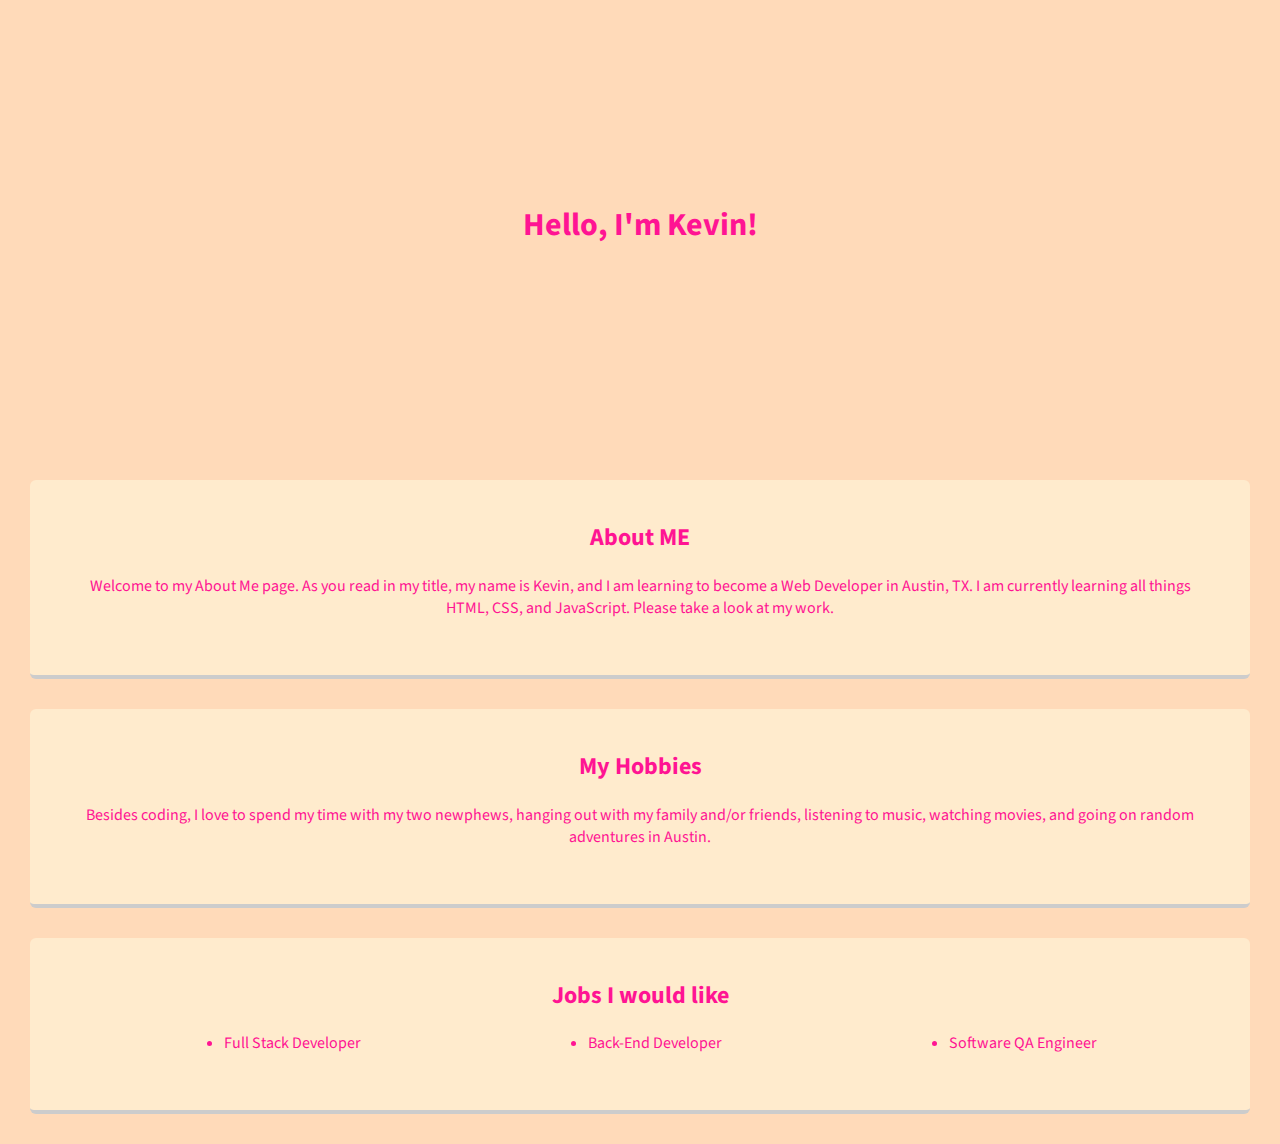
<file: aboutPage.html>
<html lang="en">
<head>
  <meta charset="UTF-8">
  <meta name="viewport" content="width=device-width, initial-scale=1.0">
  <title>About Me</title>
  <link rel="stylesheet" href="./aboutStyles.css">
  <link href="https://fonts.googleapis.com/css2?family=Raleway&family=Source+Sans+Pro:wght@600&display=swap" rel="stylesheet">
</head>
<body>
  <div class="main-header">
    <h1>Hello, I'm Kevin!</h1>
  </div>
  <div class="aboutme">
    <h2>About ME</h2>
    <p>Welcome to my About Me page. As you read in my title, my name is Kevin, and I am learning to become a Web Developer in Austin, TX. I am currently learning all things HTML, CSS, and JavaScript. Please take a look at my work.</p>
  </div>
  <div class="my-hobbies">
    <h2>My Hobbies</h2>
    <p>Besides coding, I love to spend my time with my two newphews, hanging out with my family and/or friends, listening to music, watching movies, and going on random adventures in Austin.</p>
  </div>
  <div class="jobs">
    <h2>Jobs I would like</h2>
    <ul>
      <li>Full Stack Developer</li>
      <li>Back-End Developer</li>
      <li>Software QA Engineer</li>
    </ul>
  </div>
</body>
</html>
</file>
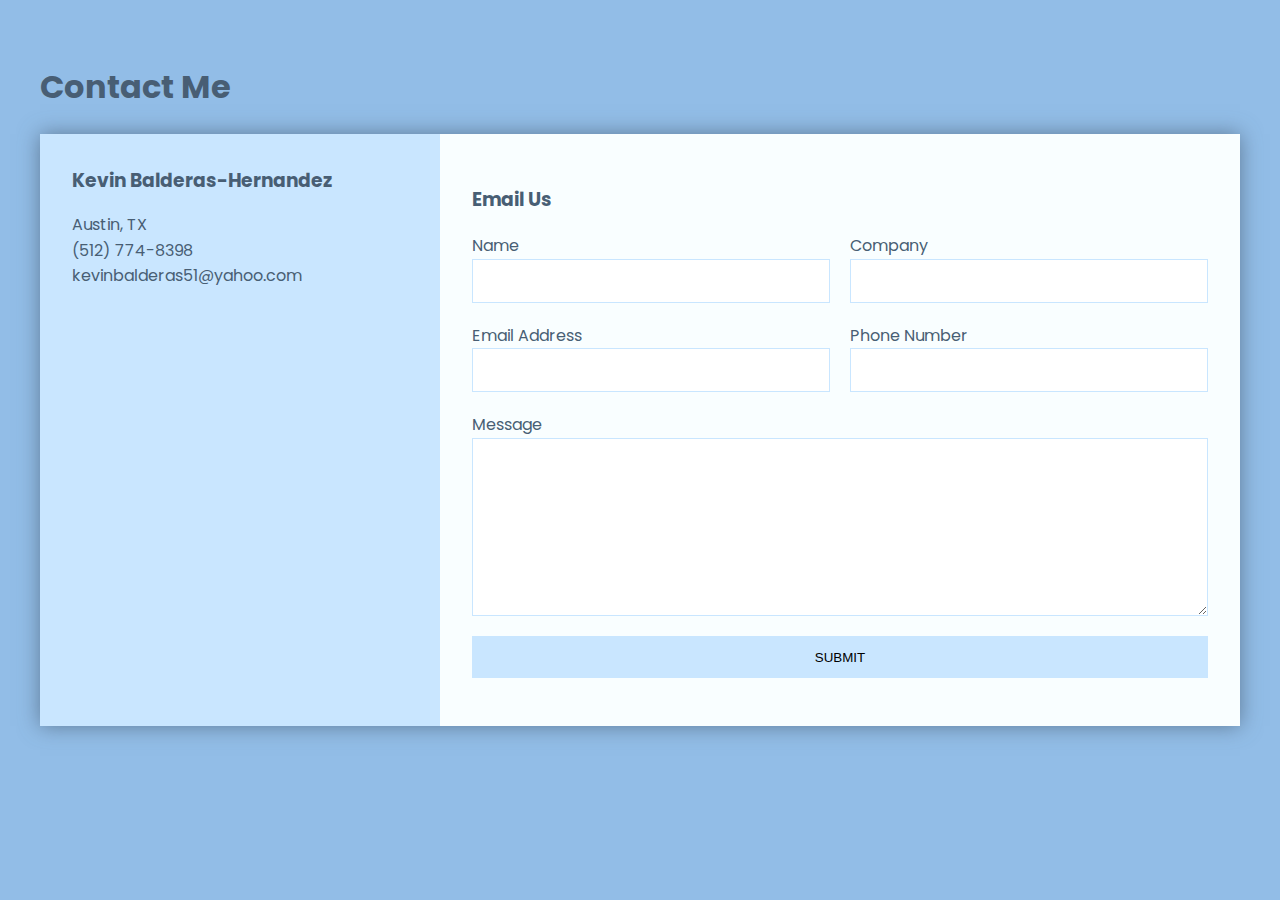
<file: contactPage.html>
<html lang="en">
<head>
  <meta charset="UTF-8">
  <meta name="viewport" content="width=device-width, initial-scale=1.0">
  <title>Contact Me</title>
  <link rel="stylesheet" href="./contactStyles.css">
  <link href="https://fonts.googleapis.com/css2?family=Open+Sans&family=Poppins&display=swap" rel="stylesheet">
</head>
<body>
  <div class="container">
    <h1 class="title">Contact Me</h1>
    <div class="wrapper">
      <div class="personal-info">
        <h3>Kevin Balderas-Hernandez</h3>
        <ul>
          <li>Austin, TX</li>
          <li>(512) 774-8398</li>
          <li>kevinbalderas51@yahoo.com</li>
        </ul>
      </div>
      <div class="contact">
        <h3>Email Us</h3>
        <form action="">
          <p>
            <label for="">Name</label>
            <input type="text" name="name">
          </p>
          <p>
            <label for="">Company</label>
            <input type="text" name="company">
          </p>
          <p>
            <label for="">Email Address</label>
            <input type="text" name="email">
          </p>
          <p>
            <label for="">Phone Number</label>
            <input type="text" name="phone">
          </p>
          <p class="full">
            <label for="">Message</label>
            <textarea name="message" id="" cols="30" rows="10"></textarea>
          </p>
          <p class="full">
            <button>Submit</button>
          </p>
        </form>
      </div>
    </div>
  </div>
</body>
</html>
</file>
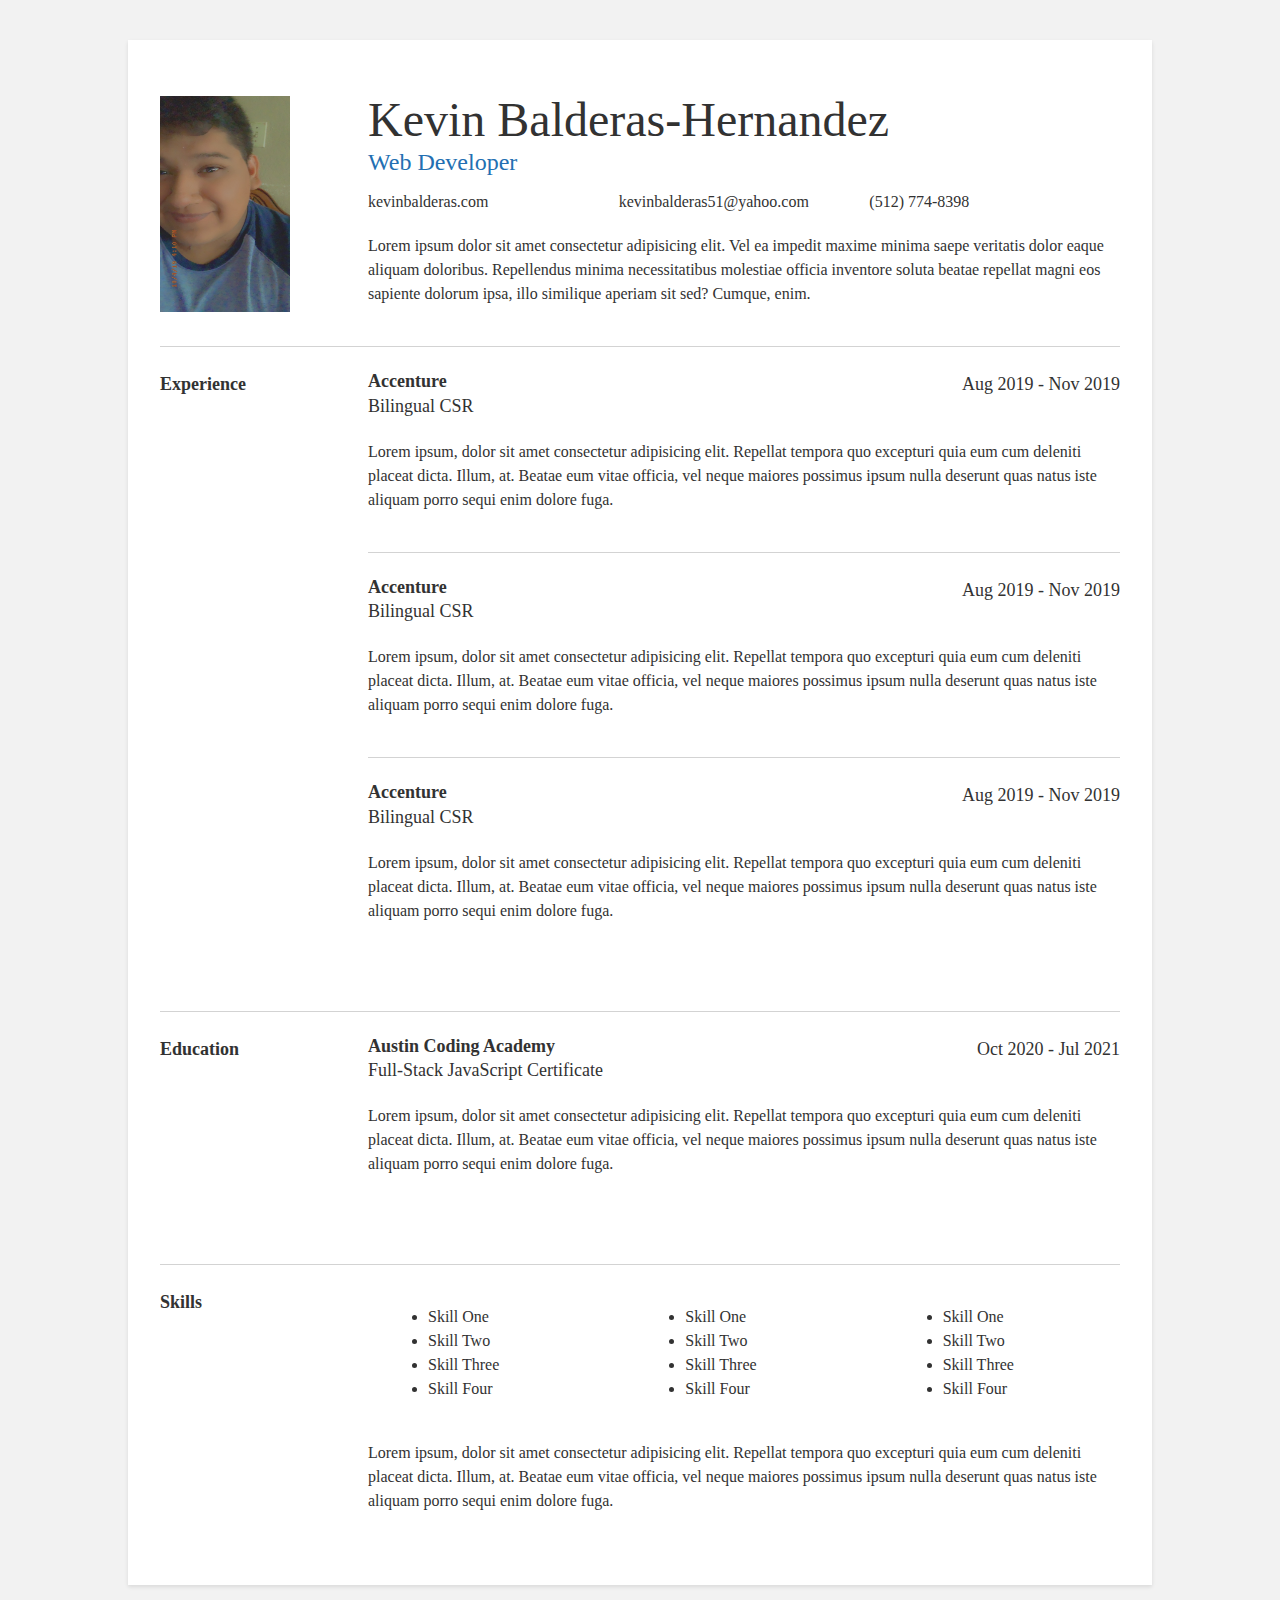
<file: resume.html>
<html lang="en">
<head>
  <meta charset="UTF-8">
  <meta name="viewport" content="width=device-width, initial-scale=1.0">
  <title>Resume</title>
  <link rel="stylesheet" href="./resume-styles.css">
</head>
<body>
  <div class="container">
    <section>
      <div>
        <div><img src="./images/profilepic.jpg" alt="kevin balderas" class="avatar"></div>
      </div>
      <div>
        <div class="my-name">Kevin Balderas-Hernandez</div>
        <div class="my-title">Web Developer</div>
        <div class="links">
          <div class="link-item">
            <a href="https://kevinbh313.github.io/ACA_web101_kevin_balderas/" target="_blank">kevinbalderas.com</a>
          </div>
          <div class="link-item">
            <a href="mailto:kevinbalderas51@yahoo.com">kevinbalderas51@yahoo.com</a>
          </div>
          <div class="link-item">             
            <a href="tel:(512) 774-8398">(512) 774-8398</a>
          </div>
      </div>

          <p>Lorem ipsum dolor sit amet consectetur adipisicing elit. Vel ea impedit maxime minima saepe veritatis dolor eaque aliquam doloribus. Repellendus minima necessitatibus molestiae officia inventore soluta beatae repellat magni eos sapiente dolorum ipsa, illo similique aperiam sit sed? Cumque, enim.</p>
        </div>
    </section>

    <section>
      <div class="section-title">Experience</div>
      <div>
        <div class="job">
          <div class="job-title-container">
            <div>
              <div class="job-company">Accenture</div>
              <div class="job-title">Bilingual CSR</div>
            </div>
            <div>
              Aug 2019 - Nov 2019
            </div>
          </div>
          <p>Lorem ipsum, dolor sit amet consectetur adipisicing elit. Repellat tempora quo excepturi quia eum cum deleniti placeat dicta. Illum, at. Beatae eum vitae officia, vel neque maiores possimus ipsum nulla deserunt quas natus iste aliquam porro sequi enim dolore fuga.</p>
        </div>
        <div class="job">
          <div class="job-title-container">
            <div>
              <div class="job-company">Accenture</div>
              <div class="job-title">Bilingual CSR</div>
            </div>
            <div>
              Aug 2019 - Nov 2019
            </div>
          </div>
          <p>Lorem ipsum, dolor sit amet consectetur adipisicing elit. Repellat tempora quo excepturi quia eum cum deleniti placeat dicta. Illum, at. Beatae eum vitae officia, vel neque maiores possimus ipsum nulla deserunt quas natus iste aliquam porro sequi enim dolore fuga.</p>
        </div>
        <div class="job">
          <div class="job-title-container">
            <div>
              <div class="job-company">Accenture</div>
              <div class="job-title">Bilingual CSR</div>
            </div>
            <div>
              Aug 2019 - Nov 2019
            </div>
          </div>
          <p>Lorem ipsum, dolor sit amet consectetur adipisicing elit. Repellat tempora quo excepturi quia eum cum deleniti placeat dicta. Illum, at. Beatae eum vitae officia, vel neque maiores possimus ipsum nulla deserunt quas natus iste aliquam porro sequi enim dolore fuga.</p>
        </div>
      </div>
    </section>

    <section>
      <div class="section-title">Education</div>
      <div>
        <div class="job">
          <div class="job-title-container">
            <div>
              <div class="job-company">Austin Coding Academy</div>
              <div class="job-title">Full-Stack JavaScript Certificate</div>
            </div>
            <div>
              Oct 2020 - Jul 2021
            </div>
          </div>
          <p>Lorem ipsum, dolor sit amet consectetur adipisicing elit. Repellat tempora quo excepturi quia eum cum deleniti placeat dicta. Illum, at. Beatae eum vitae officia, vel neque maiores possimus ipsum nulla deserunt quas natus iste aliquam porro sequi enim dolore fuga.</p>
        </div>
    </section>

      <section>
        <div class="section-title">Skills</div>
        <div>
          <div class="skills-container">
            <ul>
              <li>Skill One</li>
              <li>Skill Two</li>
              <li>Skill Three</li>
              <li>Skill Four</li>
            </ul>

            <ul>
              <li>Skill One</li>
              <li>Skill Two</li>
              <li>Skill Three</li>
              <li>Skill Four</li>
            </ul>

            <ul>
              <li>Skill One</li>
              <li>Skill Two</li>
              <li>Skill Three</li>
              <li>Skill Four</li>
            </ul>
          </div>
          <p>Lorem ipsum, dolor sit amet consectetur adipisicing elit. Repellat tempora quo excepturi quia eum cum deleniti placeat dicta. Illum, at. Beatae eum vitae officia, vel neque maiores possimus ipsum nulla deserunt quas natus iste aliquam porro sequi enim dolore fuga.</p>
        </div>
      </section>
  </div>
</body>
</html>
</file>
<file: aboutStyles.css>
body {
  margin: 0;
  font-family: 'Raleway', sans-serif;
  font-family: 'Source Sans Pro', sans-serif;
  background-color: peachpuff;
  color: deeppink;
}

h2 {
  display: flex;
  justify-content: center;
}

p {
  text-align: center;
}

.main-header {
  display: flex;
  justify-content: center;
  align-items: center;
  height: 50%;
}

ul {
  display: flex;
  justify-content: space-around;
}

.aboutme, .my-hobbies, .jobs {
  margin: 30px;
  padding: 20px 40px 40px;
  background: blanchedalmond;
  border-bottom: 4px solid #ccc;
  border-radius: 6px;
  transition: all .5s;
}
 
.jobs:hover, .my-hobbies:hover, .aboutme:hover {
  box-shadow: 0 0 20px 0 rgba(72, 94, 116, 0.7);
  }

  @media (max-width:677px) {
    ul {
      flex-direction: column;
    }
  }
</file>
<file: contactStyles.css>
* {
  box-sizing: border-box;
}

body {
  font-family: 'Open Sans', sans-serif;
  font-family: 'Poppins', sans-serif;
  background: #92bde7;
  color: #485e74;
  line-height: 1.6;
  padding: 1em;
}

.container {
  min-width: 1170px;
  margin-left: auto;
  margin-right: auto;
  padding: 1em;
}

ul {
  list-style: none;
  padding: 0;
}

.title {
  text-align: center;
}

.wrapper {
  box-shadow: 0 0 20px 0 rgba(72, 94, 116, 0.7);
}

.wrapper > * {
  padding: 1em;
}

.personal-info {
  background: #c9e6ff;
}

.personal-info h3, .personal-info ul {
  text-align: center;
  margin: 0 0 1rem 0;
}

.contact {
  background: #f9feff;
}

.contact form {
  display: grid;
  grid-template-columns: 1fr 1fr;
  grid-gap: 20px;
}

.contact form label {
  display: block;
}

.contact form p {
  margin: 0;
}

.contact form .full {
  grid-column: 1/3;
}

.contact form button, .contact form input, .contact form textarea {
  width: 100%;
  padding: 1em;
  border: 1px solid #c9e6ff;
}

.contact form button {
  background: #c9e6ff;
  border: 0;
  text-transform: uppercase;
}

.contact form button:hover, .contact form button:focus {
  background: #92bde7;
  color: #fff;
  outline: 0;
  transition: background-color 2s ease-out;
}

@media(min-width: 700px) {
  .wrapper {
    display: grid;
    grid-template-columns: 1fr 2fr;
  }

  .wrapper > * {
    padding: 2em;
  }

  .personal-info h3, .personal-info ul, .title {
    text-align: left;
  }
}
</file>
<file: resume-styles.css>
body {
  box-sizing: border-box;
  margin: 0;
  line-height: 1.5;
  background: #f2f2f2;
  color: #323232;
}

img {
  max-width: 100%;
  width: 130px;
  height: 216px;
}

a {
  color: #323232;
  text-decoration: none;
}

a:hover {
  text-decoration: underline;
}

.container {
  max-width: 960px;
  margin: 40px auto;
  padding: 32px;
  background: white;
  box-shadow: 0 2px 4px rgba(0, 0, 0, 0.1);
}

section {
  display: grid;
  grid-template-columns: 1fr 4fr;
  grid-gap: 20px;
  padding: 24px 0;
  border-bottom: 1px solid lightgray;
}

section:last-child {
  border-bottom: none;
}

.section-title {
  font-weight: bold;
  font-size: 18px;
}

.my-name {
  font-size: 48px;
  line-height: 1;
}

.my-title {
  font-size: 24px;
  font-weight: 300;
  color: #236fb2;
}

.links {
  display: flex;
  margin: 10px 0 20px 0;
}

.link-item {
  display: flex;
  align-items: center;
  flex: 1;
}

.job {
  padding-bottom: 24px;
  margin-bottom: 24px;
  border-bottom: 1px solid lightgray;
}

.job:last-child {
  border-bottom: none;
}

.job-title-container {
  display: flex;
  justify-content: space-between;
  margin-bottom: 20px;
  font-size: 18px;
}

.job-company {
  font-weight: bold;
  line-height: 1.2;
}

.skills-container {
  display: grid;
  grid-template-columns: 1fr 1fr 1fr;
  grid-gap: 20px;
  margin-bottom: 24px;
}

.skills-container ul {
  margin-left: 20px;
}

@media (max-width: 768px) {
  section {
    grid-template-columns: 1fr;
  }

  .links, .job-title-container {
    flex-direction: column;
  }

  .skills-container {
    grid-template-columns: 1fr 1fr;
  }
}
</file>
